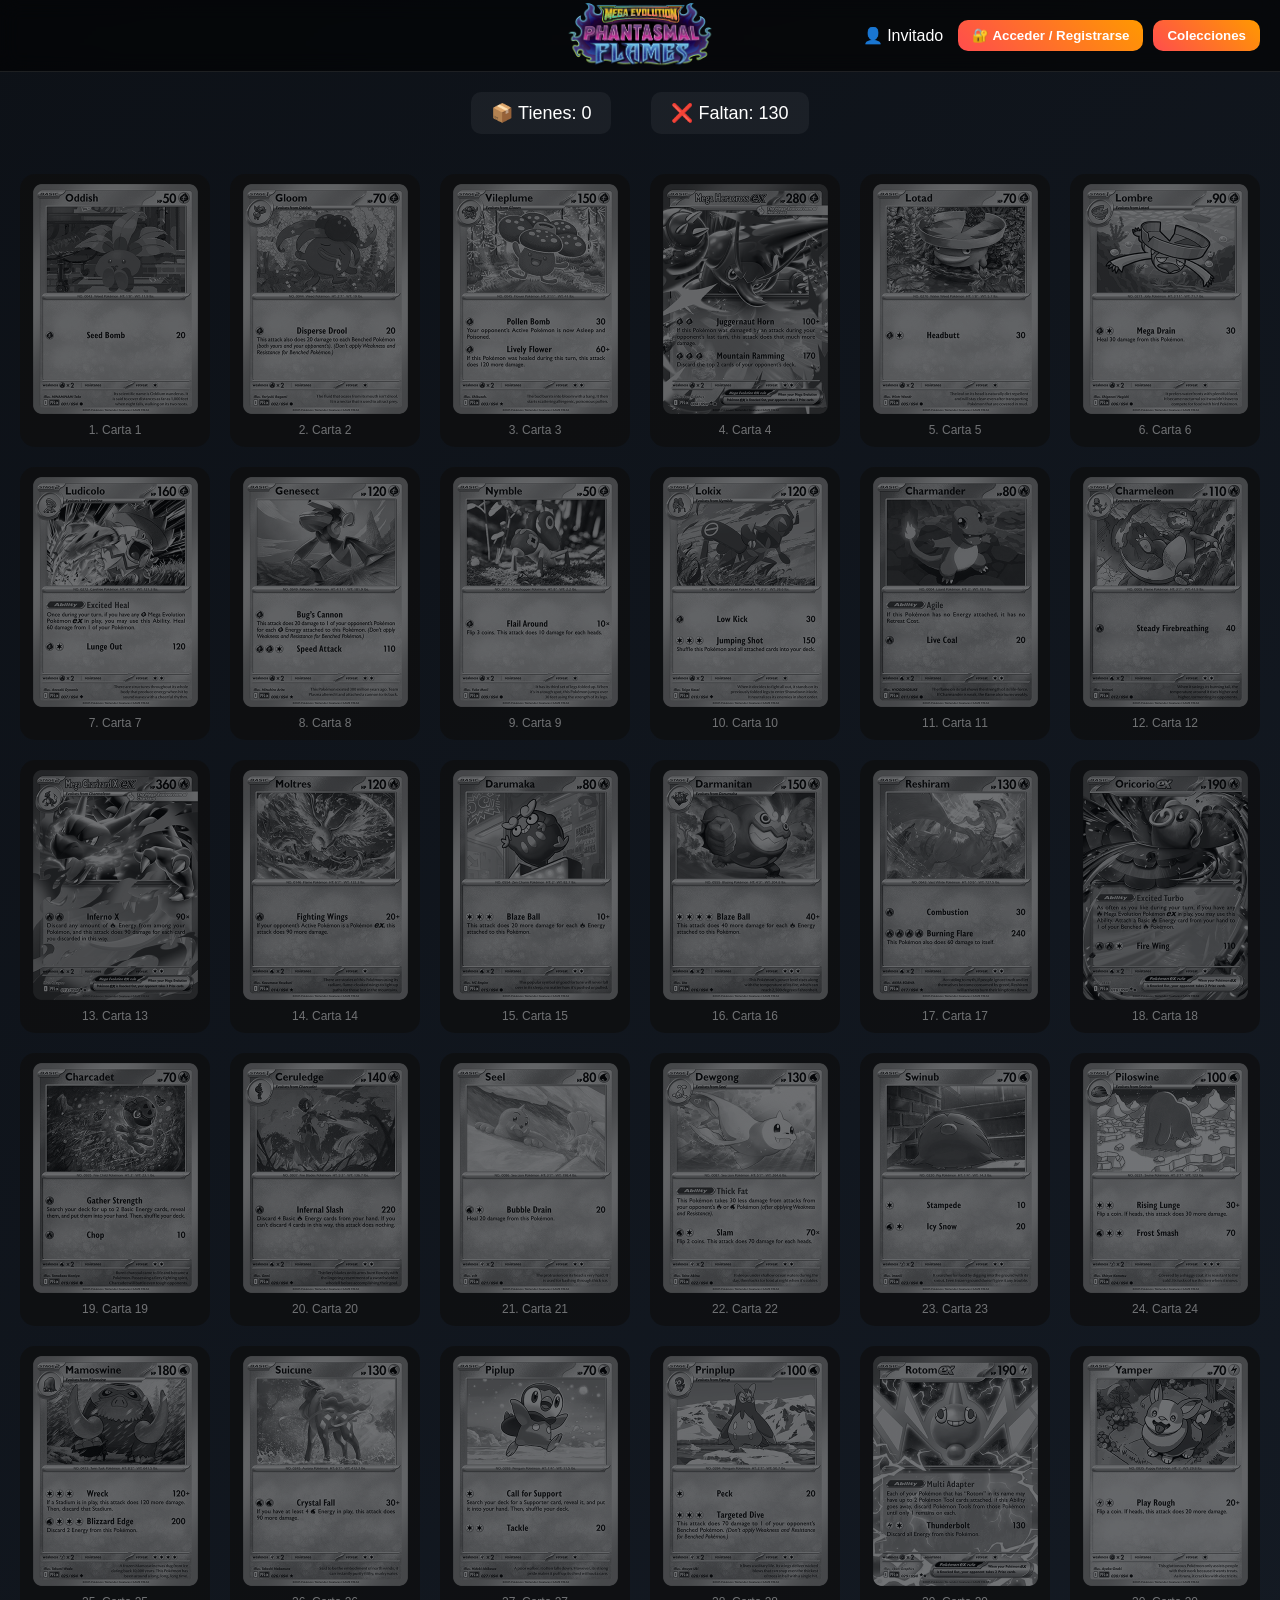
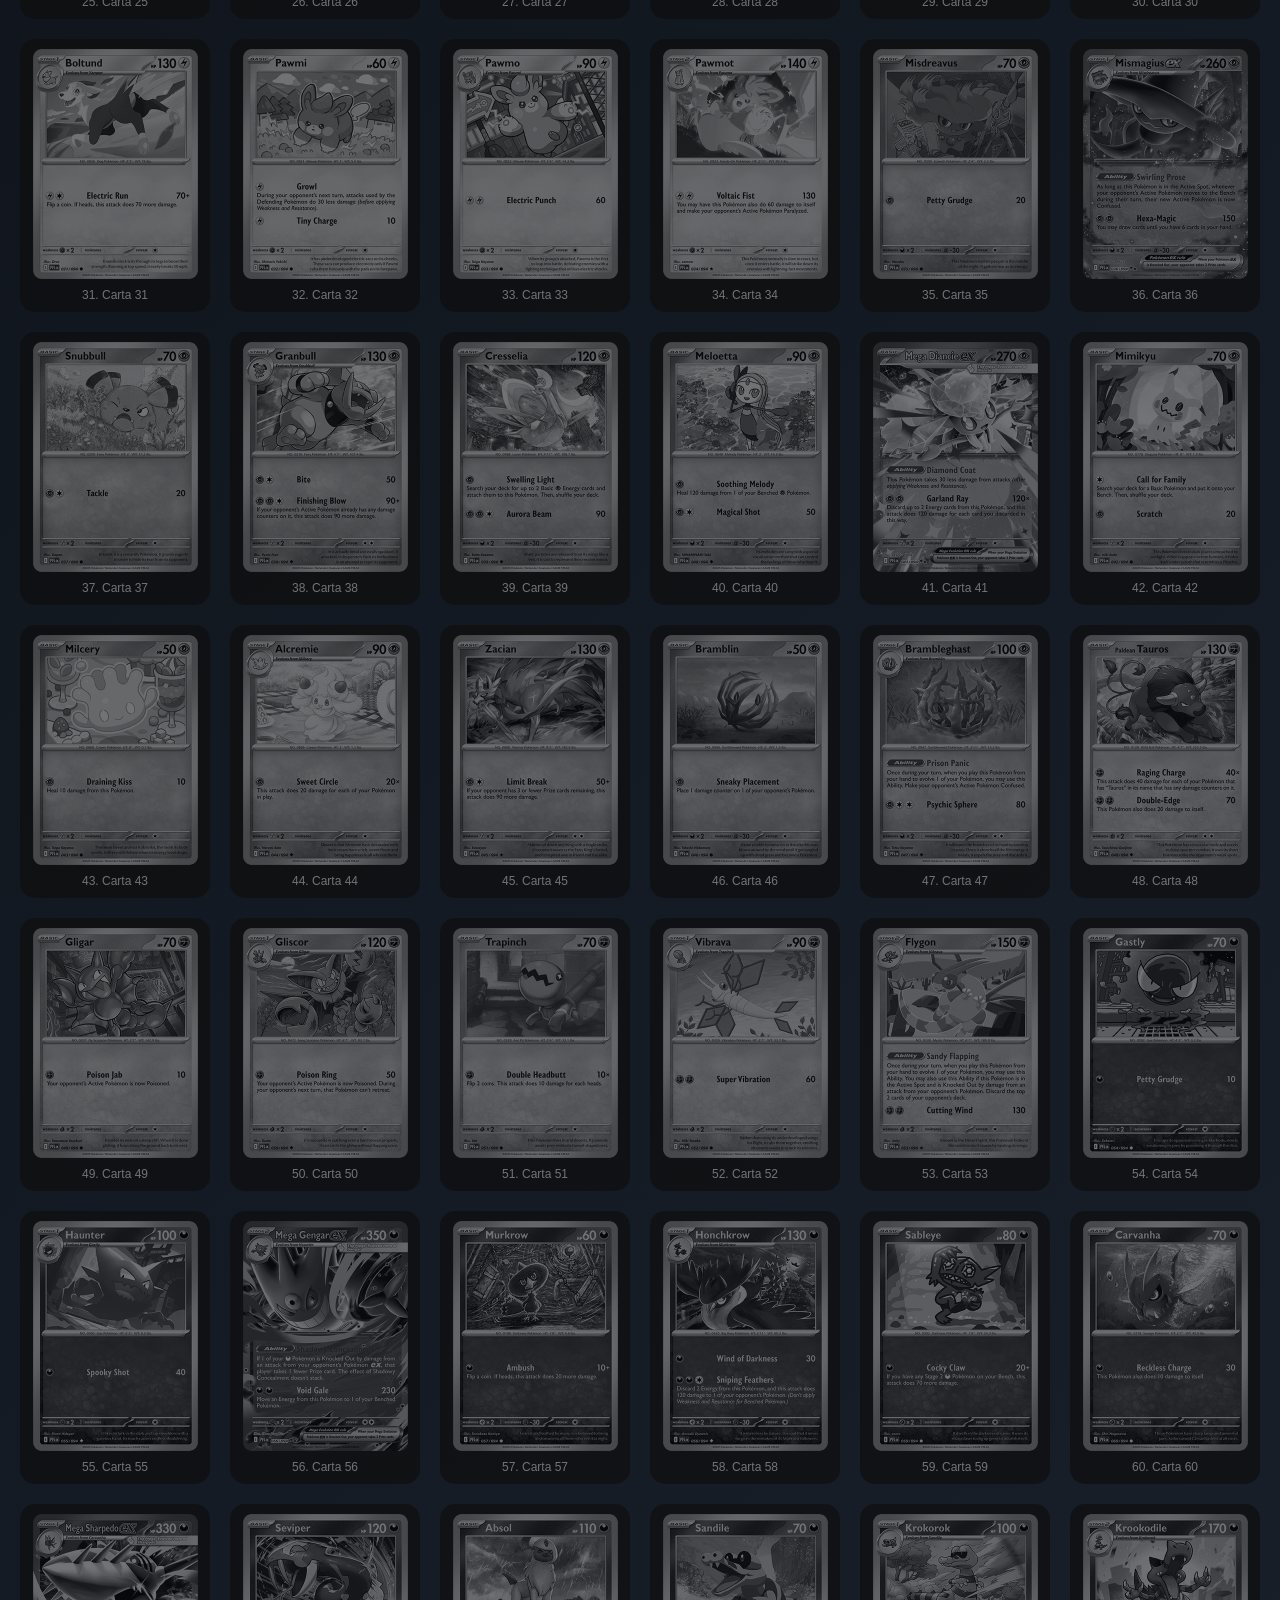
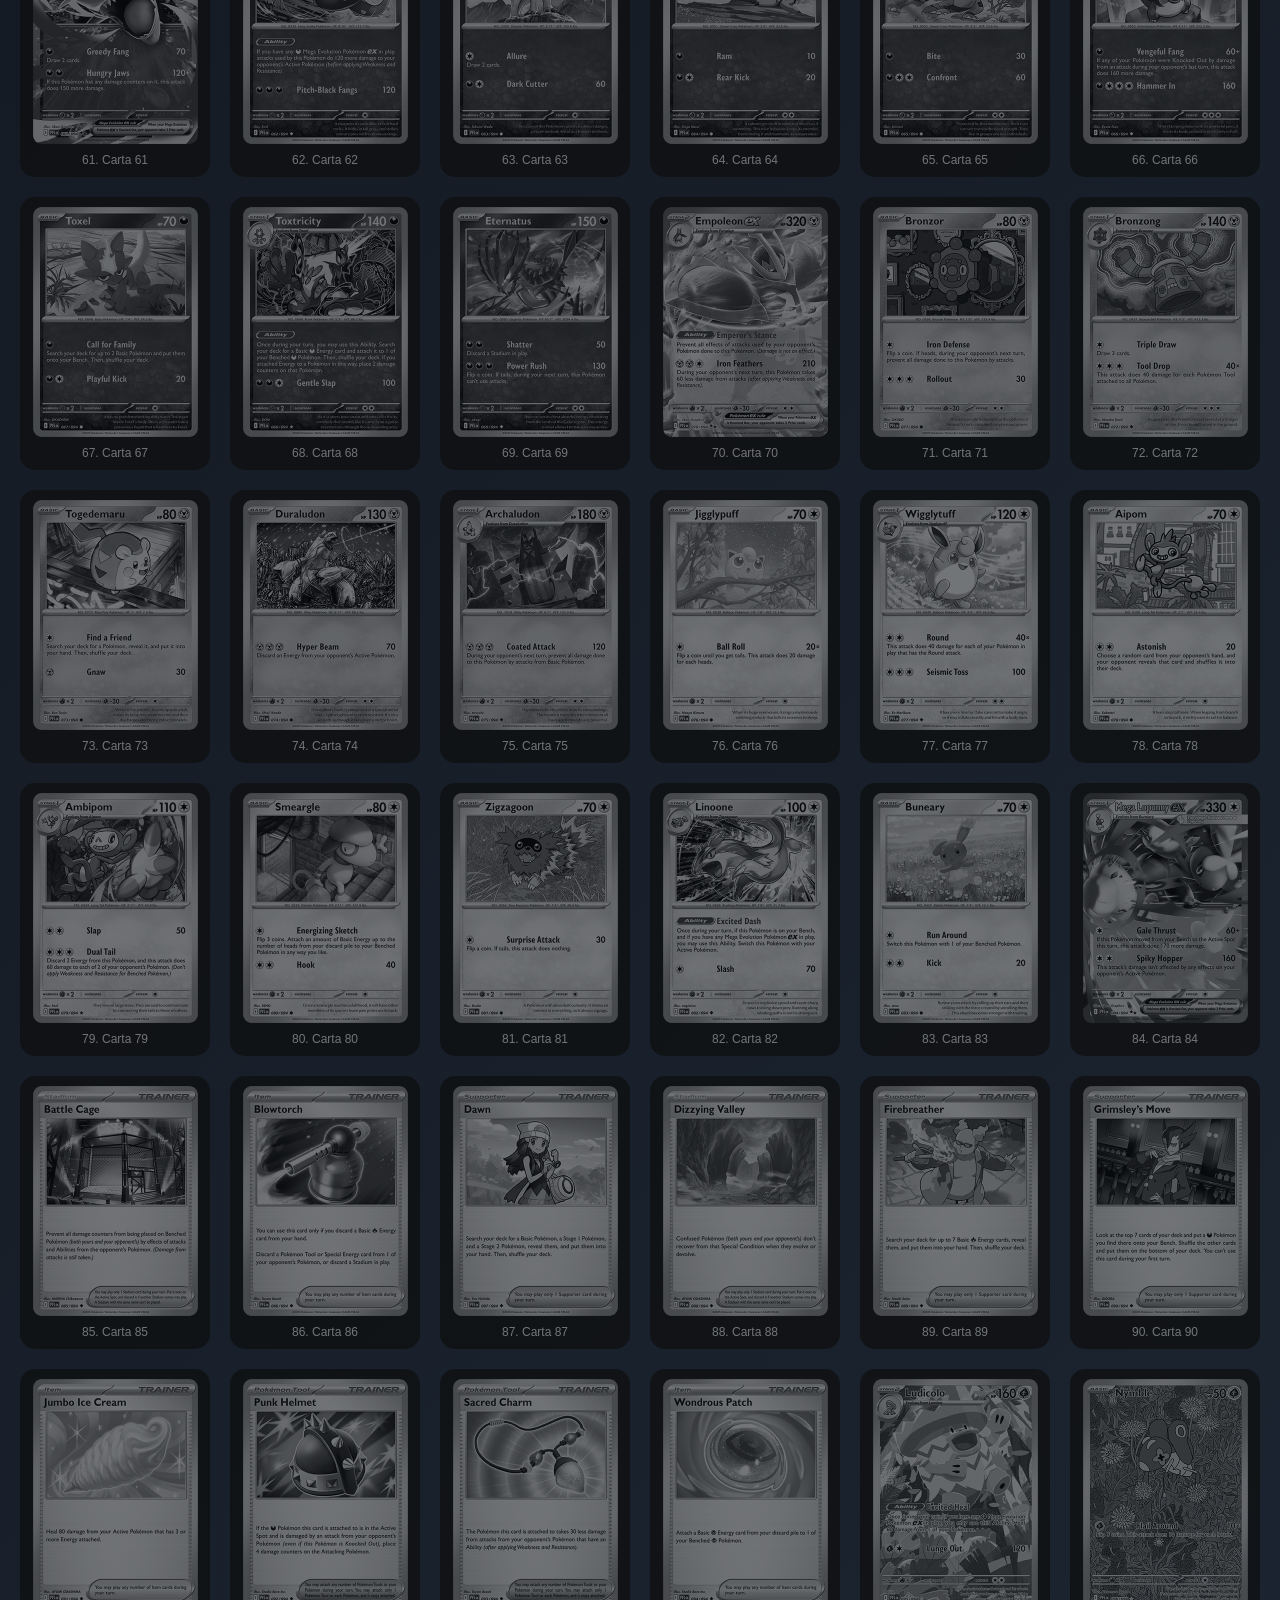
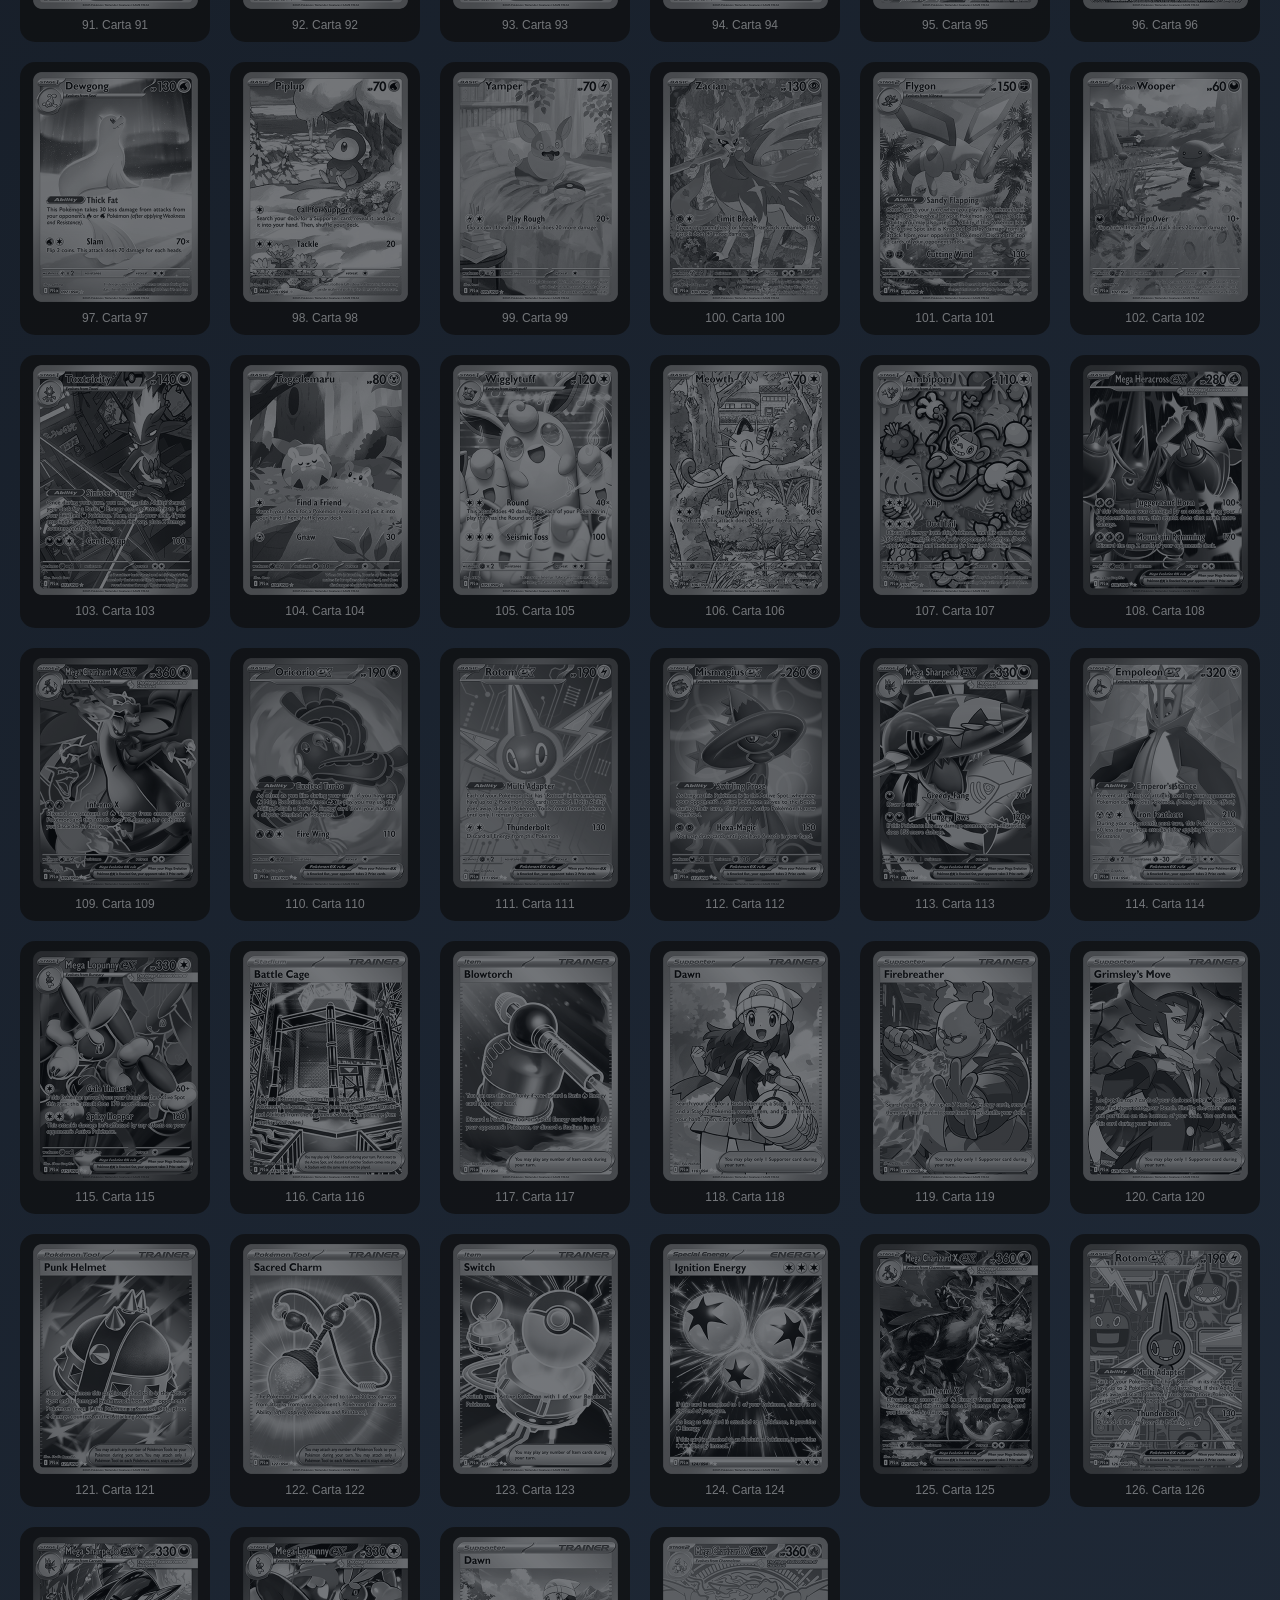
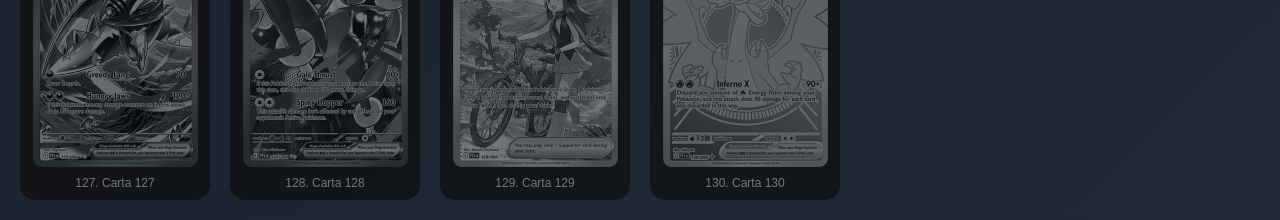
<file: index.html>
<!DOCTYPE html>
<html lang="es">
<head>
    <meta charset="UTF-8">
    <title>PokeCard - Pokédex</title>
    <link rel="stylesheet" href="/assets/css/style.css">
</head>
<body>

    <header class="header">
        <img src="/assets/img_pkm/logo.png" alt="Fantasmal Flames Pokemon" class="FantasmalLogo">
        <div class="acciones" id="accionesHeader">
        </div>
        <button class ="btn_colection"onclick="abrirModal1()">Colecciones</button>
    </header>

<div id="miModal" class="modal">
    <div class="expancion">
        <span class="cerrar" onclick="cerrarModal1()">&times;</span>

        <h2>Expancion</h2>

        <div class="ex-div">
            <img src="assets/img_pkm/ex-phantasmal.png" alt="Expanción Phantasmal Flames">
            <img src="assets/img_pkm/ex-asended.png" alt="Expanción Mega Evolution">
            <img src="assets/img_pkm/ex-perfect.png" alt="Expanción Ascended Hero">
            <img src="assets/img_pkm/ex-mega.png" alt="Expanción Perfect Order">
        </div>        
    </div>
</div> 

<div class="stats">
    <p>📦 Tienes: <span id="tienes">0</span></p>
    <p>❌ Faltan: <span id="faltan">0</span></p>
</div>

<div class="grid" id="contenedor"></div>

<!-- Modelo de Login / Registro -->
<div id="modalAuth" class="modal">
    <div class="modal-content">
        <span class="close" onclick="cerrarModal2()">✖</span>

        <!-- Pestañas -->
        <div class="tabs">
            <a onclick="mostrarFormulario('login')">Iniciar sesión</a> |
            <a onclick="mostrarFormulario('registro')">Registrarse</a>
        </div>

        <!-- Formulario de inicio de sesión -->
        <div id="formLogin">
            <h3>Iniciar sesión</h3>
            <input type="text" id="loginUser" placeholder="Usuario">
            <input type="password" id="loginPass" placeholder="Contraseña">
            <button onclick="login()">Entrar</button>
        </div>

        <!-- Formulario de registro -->
        <div id="formRegistro" class="hidden">
            <h3>Registrarse</h3>
            <input type="text" id="regUser" placeholder="Usuario">
            <input type="password" id="regPass" placeholder="Contraseña">
            <button onclick="register()">Crear cuenta</button>
        </div>
    </div>
</div>

<script src="/assets/js/script.js"></script>

</body>
</html>
</file>
<file: assets/css/style.css>
/* HEADER - contenedor principal */
.header {
  position: relative;
  display: flex;
  justify-content: flex-end;
  align-items: center;
  background: rgba(0,0,0,0.6);
  backdrop-filter: blur(10px);
  padding: 10px 20px;
  border-bottom: 1px solid rgba(255,255,255,0.1);
  min-height: 70px;
}

/* LOGO centrado absoluto */
.FantasmalLogo {
  position: absolute;
  left: 50%;
  transform: translateX(-50%);
  width: 150px;         
  display: block;
}

/* ACCIONES (derecha) */
.acciones {
  display: flex;
  align-items: center;
  gap: 15px;
  padding: 10px;
}
/* RESET */
*{
    margin:0;
    padding:0;
    box-sizing:border-box;
    font-family:'Segoe UI', Arial, sans-serif;
}

/* BODY */
body{
    background: linear-gradient(135deg, #0d1117, #1f2937);
    color:white;
    text-align:center;
}


.header h1{
    font-size:22px;
}

.btn_colection{
    padding:8px 14px;
    border:none;
    border-radius:10px;
    background:linear-gradient(45deg,#ff4d4d,#ff9900);
    color:white;
    font-weight:bold;
    cursor:pointer;
    transition:0.3s;
}


.acciones button{
    padding:8px 14px;
    border:none;
    border-radius:10px;
    background:linear-gradient(45deg,#ff4d4d,#ff9900);
    color:white;
    font-weight:bold;
    cursor:pointer;
    transition:0.3s;
}

.acciones button:hover{
    transform:scale(1.1);
    box-shadow:0 0 15px rgba(255,100,0,0.6);
}

/* STATS */
.stats{
    display:flex;
    justify-content:center;
    gap:40px;
    margin:20px;
    font-size:18px;
}

.stats p{
    background: rgba(255,255,255,0.05);
    padding:10px 20px;
    border-radius:10px;
}

/* GRID */
.grid{
    display:grid;
    grid-template-columns: repeat(auto-fill, minmax(180px,1fr));
    gap:20px;
    padding:20px;
}

/* CARTAS */
.carta{
    background:#111827;
    border-radius:15px;
    padding:10px;
    cursor:pointer;
    transition:0.3s;
}

/* IMAGEN CARTA */
.carta img{
    width:100%;
    height:230px;
    object-fit:contain;
    border-radius:10px;
}

/* TEXTO CARTA */
.carta p{
    font-size:12px;
    margin-top:5px;
}

/* BLOQUEADA */
.bloqueada{
    filter: grayscale(100%) brightness(0.6);
    opacity:0.7;
}

/* HOVER */
.carta:hover{
    transform:scale(1.05);
    box-shadow:0 0 15px rgba(255,255,255,0.2);
}

/* ========== MODAL DE LOGIN / REGISTRO ========== */
.modal {
    display: none;
    position: fixed;
    top: 0;
    left: 0;
    width: 100%;
    height: 100%;
    background: rgba(0, 0, 0, 0.7);
    backdrop-filter: blur(6px);
    justify-content: center;
    align-items: center;
    z-index: 1000;
}

.modal.active {
    display: flex;
}

.modal-content {
    background: #1e2533;
    padding: 2rem;
    border-radius: 20px;
    width: 320px;
    text-align: center;
    position: relative;
    box-shadow: 0 10px 30px rgba(0,0,0,0.8);
    border: 1px solid rgba(255,255,255,0.1);
}

.modal-content .close {
    position: absolute;
    top: 12px;
    right: 18px;
    cursor: pointer;
    font-weight: bold;
    font-size: 18px;
    color: #aaa;
    transition: color 0.3s;
}

.modal-content .close:hover {
    color: #ff4d4d;
}

.tabs {
    margin-bottom: 1.2rem;
}

.tabs a {
    cursor: pointer;
    margin: 0 8px;
    text-decoration: none;
    color: #ff9900;
    font-weight: bold;
    transition: color 0.3s;
}

.tabs a:hover {
    color: #ffc107;
}

.modal-content h3 {
    margin-bottom: 0.8rem;
    font-size: 1.2rem;
    color: #fff;
}

.modal-content input {
    display: block;
    width: 100%;
    margin: 0.5rem 0;
    padding: 0.6rem;
    border-radius: 8px;
    border: 1px solid #333;
    background: #111827;
    color: white;
    font-size: 14px;
    outline: none;
    transition: border 0.3s;
}

.modal-content input:focus {
    border-color: #ff9900;
}

.modal-content button {
    margin-top: 1rem;
    padding: 0.6rem 1.2rem;
    border: none;
    border-radius: 10px;
    background: linear-gradient(45deg, #ff4d4d, #ff9900);
    color: white;
    font-weight: bold;
    cursor: pointer;
    transition: transform 0.3s, box-shadow 0.3s;
}

.modal-content button:hover {
    transform: scale(1.05);
    box-shadow: 0 0 15px rgba(255,100,0,0.6);
}

.hidden {
    display: none;
}

/*====ADAPTACION PARA MOVILES====*/
@media (max-width: 600px) {
  .header {
    flex-wrap: wrap;
    justify-content: center;
    gap: 10px;
  }
  .FantasmalLogo {
    position: static;
    transform: none;
    margin: 0 auto;
    order: 1;
  }
  .acciones {
    order: 2;
    margin-top: 5px;
  }
}

/* FONDO OSCURO */
.modal {
  display: none;
  position: fixed;
  z-index: 1;
  left: 0;
  top: 0;
  width: 100%;
  height: 100%;
  background-color: rgba(0,0,0,0.7);
}

/* CAJA */
.modal-contenido {
  background: #1e1e1e;
  margin: 10% auto;
  padding: 20px;
  width: 300px;
  border-radius: 10px;
  color: white;
  text-align: center;
}

/* BOTÓN CERRAR */
.cerrar {
  float: right;
  font-size: 25px;
  cursor: pointer;
}

.ex-div {
  display: flex;
  justify-content: center;
  gap: 20px;
  margin-top: 20px;
  margin-top: 100px;
}
</file>
